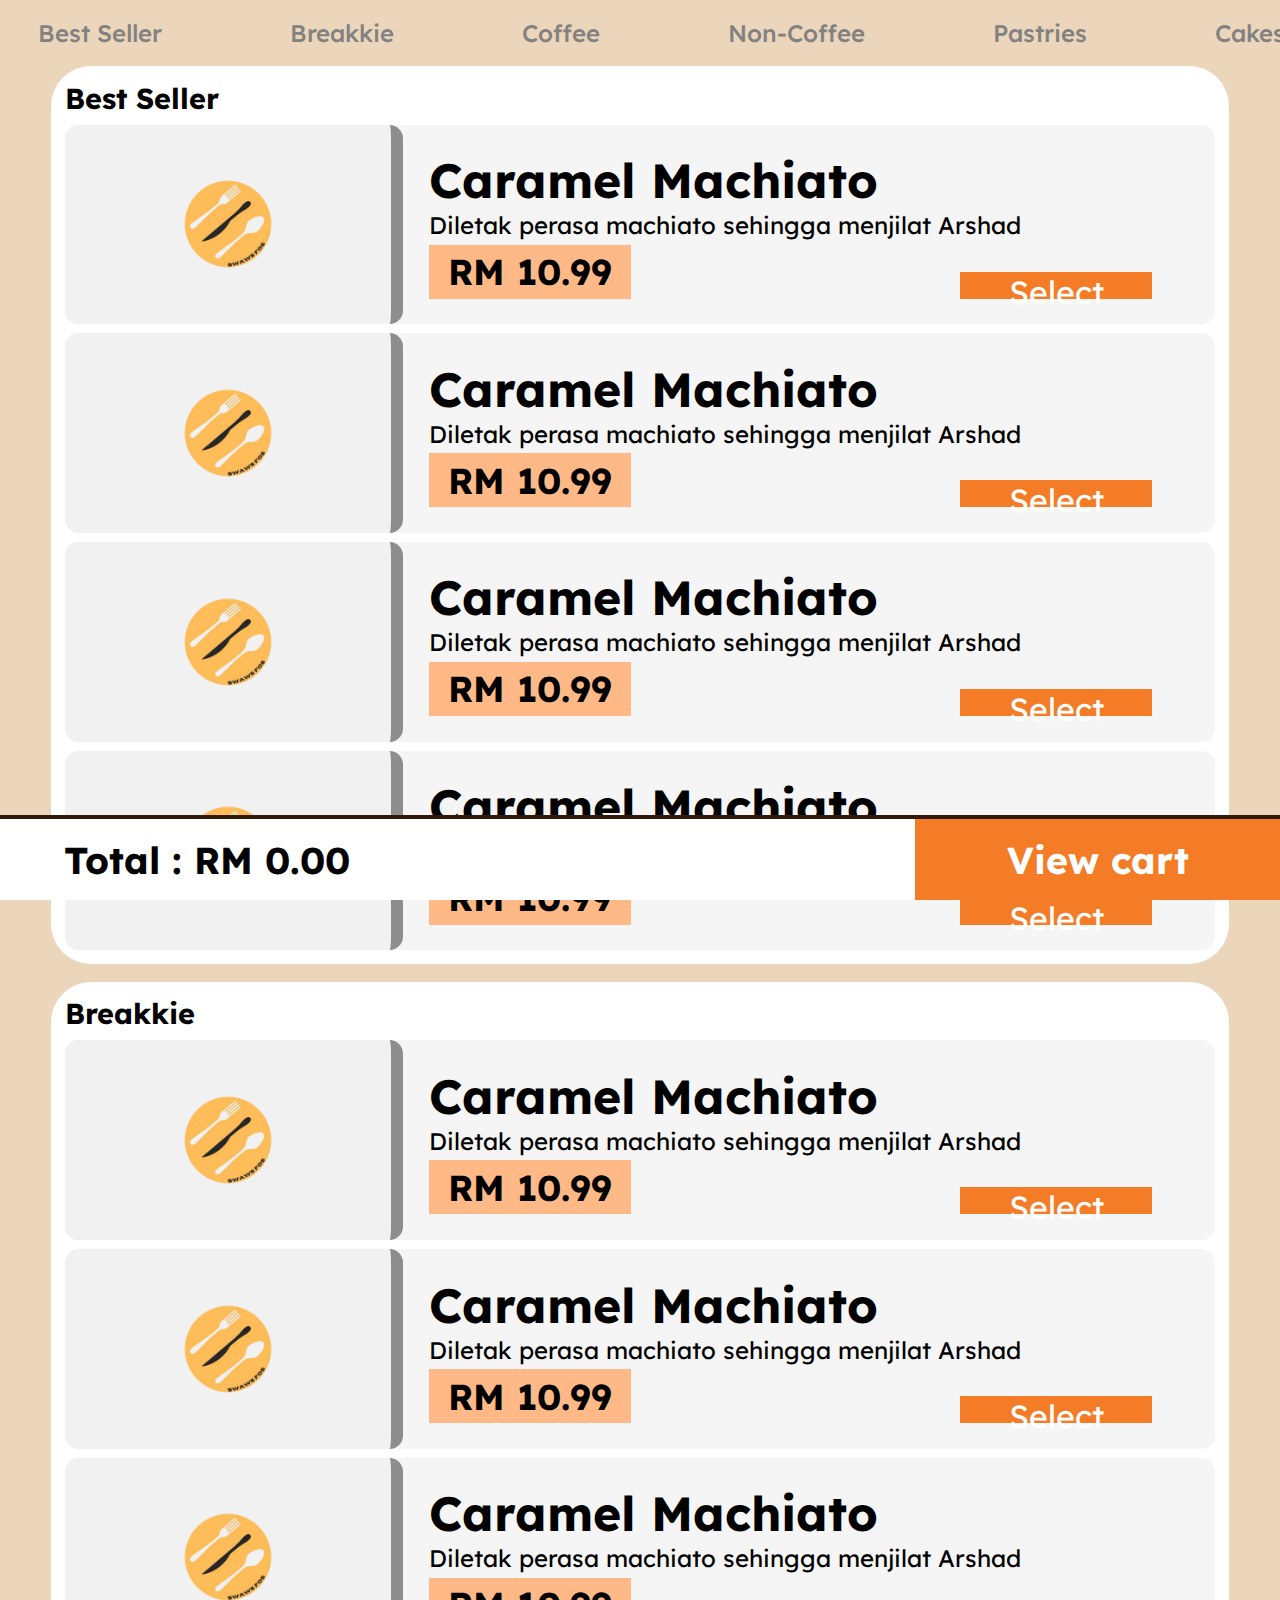
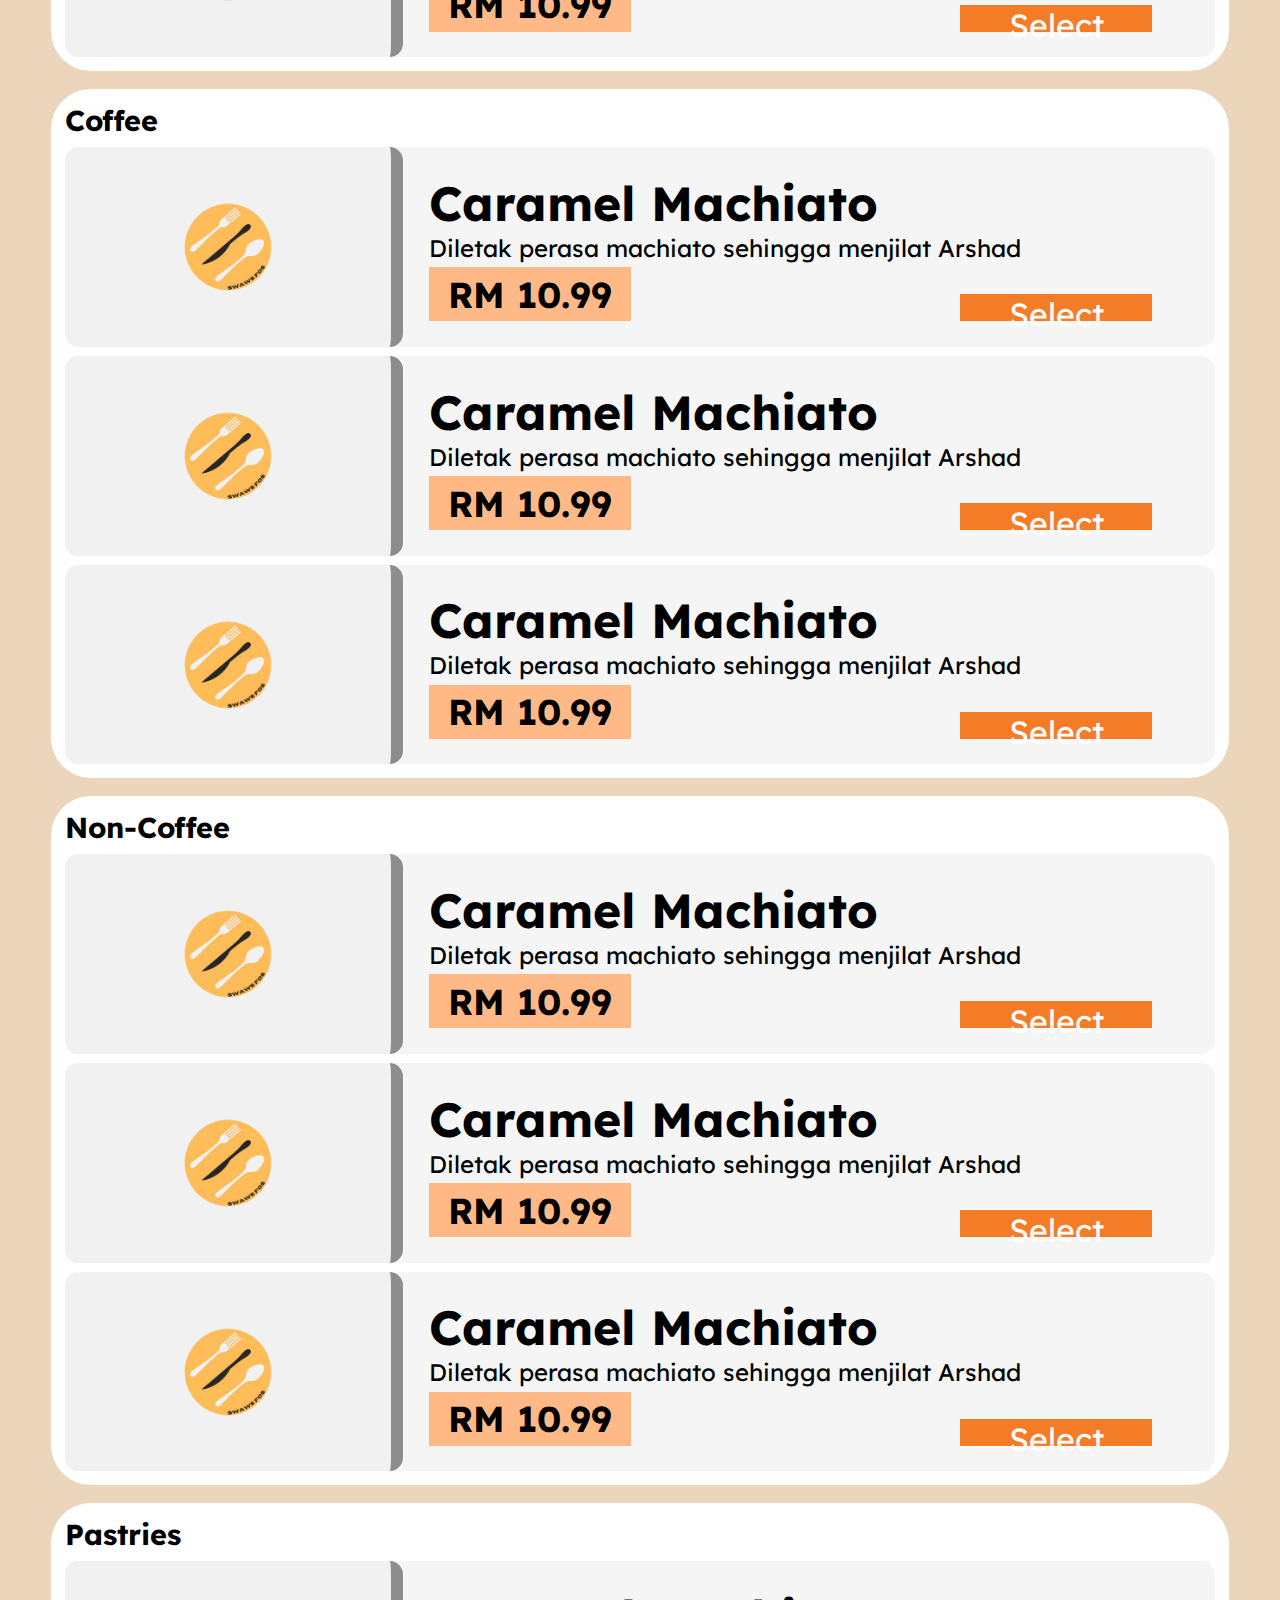
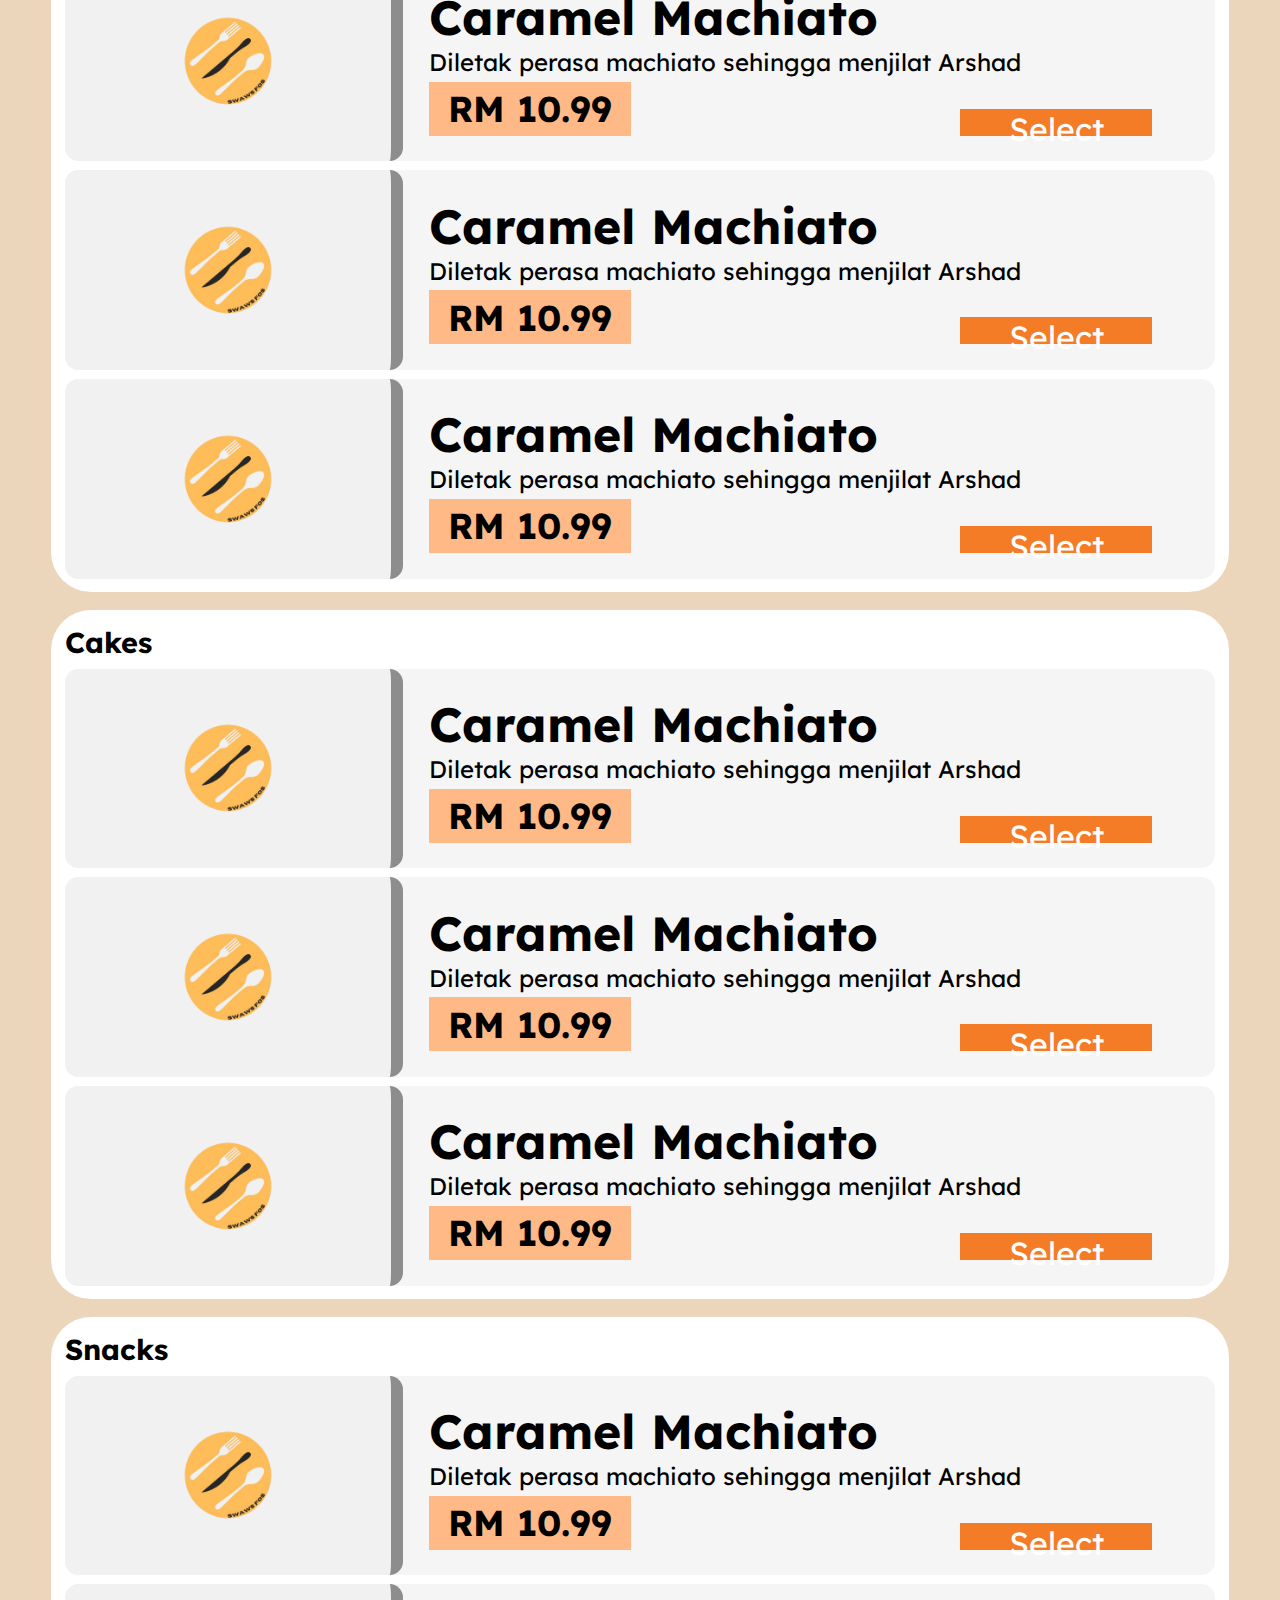
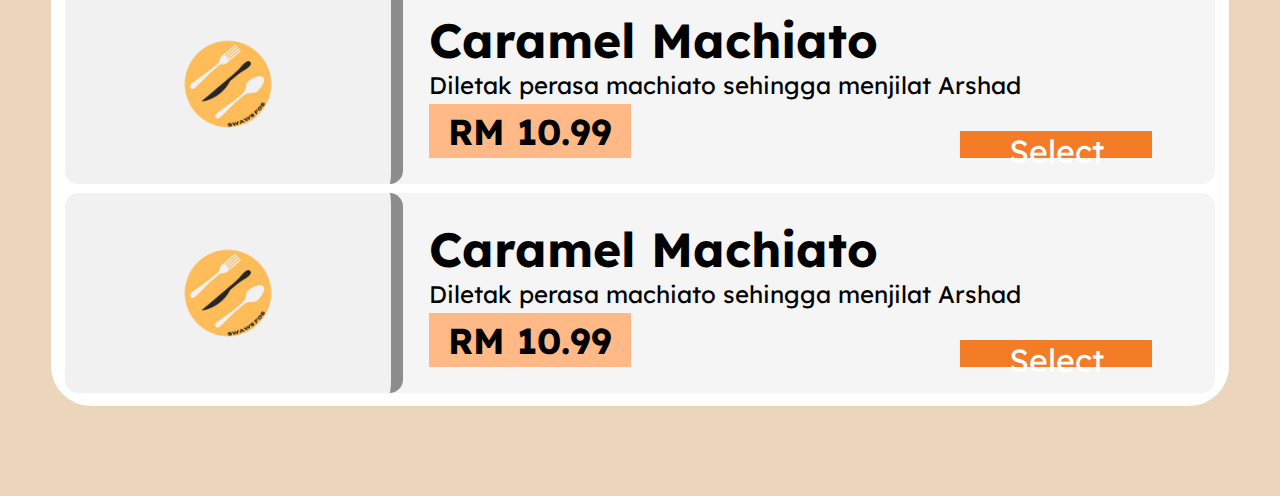
<file: index.html>
<html>
    <head>
        <title>Menu</title>
        <link rel="icon" type="image/x-icon" href="Media/logoFOS.png">
        <link rel="stylesheet" href="CSS/style.css">
    </head>
    <body>
        <?php include 'userheader.php';?>
        <div class="navigation">
            <nav class="navbar">
                    <a href="#bestseller" style="margin-left: 3vw;">Best Seller</a>
                    <a href="#breakkie">Breakkie</a>
                    <a href="#coffee">Coffee</a>
                    <a href="#noncoffee">Non-Coffee</a>
                    <a href="#pastries">Pastries</a>
                    <a href="#cakes">Cakes</a>
                    <a href="#snacks"  style="margin-right: 3vw;">Snacks</a>
            </nav>
        </div>
        <div class=carttotal>
            <div class="total">
                <h3> Total : RM 0.00 </h3>
            </div>
            <div class="view">
                <h3>View cart</h3>
            </div>
        </div>
        <div class="menu">
            <div class="menulist" id="bestseller">
                <h2>Best Seller</h2>
                <div class="item">
                    <div class="item-images">
                        <img src="Media/logoFOS.png" alt="Menu">
                    </div>
                    <div class="item-info">
                        <h1>Caramel Machiato</h1>
                        <p>Diletak perasa machiato sehingga menjilat Arshad</p>
                        <h2>RM 10.99</h2>
                        <button>Select</button>
                    </div>
                </div>
                <div class="item">
                    <div class="item-images">
                        <img src="Media/logoFOS.png" alt="Menu">
                    </div>
                    <div class="item-info">
                        <h1>Caramel Machiato</h1>
                        <p>Diletak perasa machiato sehingga menjilat Arshad</p>
                        <h2>RM 10.99</h2>
                        <button>Select</button>
                    </div>
                </div>
                <div class="item">
                    <div class="item-images">
                        <img src="Media/logoFOS.png" alt="Menu">
                    </div>
                    <div class="item-info">
                        <h1>Caramel Machiato</h1>
                        <p>Diletak perasa machiato sehingga menjilat Arshad</p>
                        <h2>RM 10.99</h2>
                        <button>Select</button>
                    </div>
                </div>
                <div class="item">
                    <div class="item-images">
                        <img src="Media/logoFOS.png" alt="Menu">
                    </div>
                    <div class="item-info">
                        <h1>Caramel Machiato</h1>
                        <p>Diletak perasa machiato sehingga menjilat Arshad</p>
                        <h2>RM 10.99</h2>
                        <button>Select</button>
                    </div>
                </div>
            </div>
            <div class="menulist" id="breakkie">
                <h2>Breakkie</h2>
                <div class="item">
                    <div class="item-images">
                        <img src="Media/logoFOS.png" alt="Menu">
                    </div>
                    <div class="item-info">
                        <h1>Caramel Machiato</h1>
                        <p>Diletak perasa machiato sehingga menjilat Arshad</p>
                        <h2>RM 10.99</h2>
                        <button>Select</button>
                    </div>
                </div>
                <div class="item">
                    <div class="item-images">
                        <img src="Media/logoFOS.png" alt="Menu">
                    </div>
                    <div class="item-info">
                        <h1>Caramel Machiato</h1>
                        <p>Diletak perasa machiato sehingga menjilat Arshad</p>
                        <h2>RM 10.99</h2>
                        <button>Select</button>
                    </div>
                </div>
                <div class="item">
                    <div class="item-images">
                        <img src="Media/logoFOS.png" alt="Menu">
                    </div>
                    <div class="item-info">
                        <h1>Caramel Machiato</h1>
                        <p>Diletak perasa machiato sehingga menjilat Arshad</p>
                        <h2>RM 10.99</h2>
                        <button>Select</button>
                    </div>
                </div>
            </div>
            <div class="menulist" id="coffee">
                <h2>Coffee</h2>
                <div class="item">
                    <div class="item-images">
                        <img src="Media/logoFOS.png" alt="Menu">
                    </div>
                    <div class="item-info">
                        <h1>Caramel Machiato</h1>
                        <p>Diletak perasa machiato sehingga menjilat Arshad</p>
                        <h2>RM 10.99</h2>
                        <button>Select</button>
                    </div>
                </div>
                <div class="item">
                    <div class="item-images">
                        <img src="Media/logoFOS.png" alt="Menu">
                    </div>
                    <div class="item-info">
                        <h1>Caramel Machiato</h1>
                        <p>Diletak perasa machiato sehingga menjilat Arshad</p>
                        <h2>RM 10.99</h2>
                        <button>Select</button>
                    </div>
                </div>
                <div class="item">
                    <div class="item-images">
                        <img src="Media/logoFOS.png" alt="Menu">
                    </div>
                    <div class="item-info">
                        <h1>Caramel Machiato</h1>
                        <p>Diletak perasa machiato sehingga menjilat Arshad</p>
                        <h2>RM 10.99</h2>
                        <button>Select</button>
                    </div>
                </div>
            </div>
            <div class="menulist" id="noncoffee">
                <h2>Non-Coffee</h2>
                <div class="item">
                    <div class="item-images">
                        <img src="Media/logoFOS.png" alt="Menu">
                    </div>
                    <div class="item-info">
                        <h1>Caramel Machiato</h1>
                        <p>Diletak perasa machiato sehingga menjilat Arshad</p>
                        <h2>RM 10.99</h2>
                        <button>Select</button>
                    </div>
                </div>
                <div class="item">
                    <div class="item-images">
                        <img src="Media/logoFOS.png" alt="Menu">
                    </div>
                    <div class="item-info">
                        <h1>Caramel Machiato</h1>
                        <p>Diletak perasa machiato sehingga menjilat Arshad</p>
                        <h2>RM 10.99</h2>
                        <button>Select</button>
                    </div>
                </div>
                <div class="item">
                    <div class="item-images">
                        <img src="Media/logoFOS.png" alt="Menu">
                    </div>
                    <div class="item-info">
                        <h1>Caramel Machiato</h1>
                        <p>Diletak perasa machiato sehingga menjilat Arshad</p>
                        <h2>RM 10.99</h2>
                        <button>Select</button>
                    </div>
                </div>
            </div>
            <div class="menulist" id="pastries">
                <h2>Pastries</h2>
                <div class="item">
                <div class="item-images">
                        <img src="Media/logoFOS.png" alt="Menu">
                    </div>
                    <div class="item-info">
                        <h1>Caramel Machiato</h1>
                        <p>Diletak perasa machiato sehingga menjilat Arshad</p>
                        <h2>RM 10.99</h2>
                        <button>Select</button>
                    </div>
                </div>
                <div class="item">
                    <div class="item-images">
                        <img src="Media/logoFOS.png" alt="Menu">
                    </div>
                    <div class="item-info">
                        <h1>Caramel Machiato</h1>
                        <p>Diletak perasa machiato sehingga menjilat Arshad</p>
                        <h2>RM 10.99</h2>
                        <button>Select</button>
                    </div>
                </div>
                <div class="item">
                    <div class="item-images">
                        <img src="Media/logoFOS.png" alt="Menu">
                    </div>
                    <div class="item-info">
                        <h1>Caramel Machiato</h1>
                        <p>Diletak perasa machiato sehingga menjilat Arshad</p>
                        <h2>RM 10.99</h2>
                        <button>Select</button>
                    </div>
                </div>
            </div>
            <div class="menulist" id="cakes">
                <h2>Cakes</h2>
                <div class="item">
                    <div class="item-images">
                        <img src="Media/logoFOS.png" alt="Menu">
                    </div>
                    <div class="item-info">
                        <h1>Caramel Machiato</h1>
                        <p>Diletak perasa machiato sehingga menjilat Arshad</p>
                        <h2>RM 10.99</h2>
                        <button>Select</button>
                    </div>
                </div>
                <div class="item">
                    <div class="item-images">
                        <img src="Media/logoFOS.png" alt="Menu">
                    </div>
                    <div class="item-info">
                        <h1>Caramel Machiato</h1>
                        <p>Diletak perasa machiato sehingga menjilat Arshad</p>
                        <h2>RM 10.99</h2>
                        <button>Select</button>
                    </div>
                </div>
                <div class="item">
                    <div class="item-images">
                        <img src="Media/logoFOS.png" alt="Menu">
                    </div>
                    <div class="item-info">
                        <h1>Caramel Machiato</h1>
                        <p>Diletak perasa machiato sehingga menjilat Arshad</p>
                        <h2>RM 10.99</h2>
                        <button>Select</button>
                    </div>
                </div>
            </div>
            <div class="menulist" id="snacks" style="margin-bottom: 10vh;">
                <h2>Snacks</h2>
                <div class="item">
                    <div class="item-images">
                        <img src="Media/logoFOS.png" alt="Menu">
                    </div>
                    <div class="item-info">
                        <h1>Caramel Machiato</h1>
                        <p>Diletak perasa machiato sehingga menjilat Arshad</p>
                        <h2>RM 10.99</h2>
                        <button>Select</button>
                    </div>
                </div>
                <div class="item">
                    <div class="item-images">
                        <img src="Media/logoFOS.png" alt="Menu">
                    </div>
                    <div class="item-info">
                        <h1>Caramel Machiato</h1>
                        <p>Diletak perasa machiato sehingga menjilat Arshad</p>
                        <h2>RM 10.99</h2>
                        <button>Select</button>
                    </div>
                </div>
                <div class="item">
                    <div class="item-images">
                        <img src="Media/logoFOS.png" alt="Menu">
                    </div>
                    <div class="item-info">
                        <h1>Caramel Machiato</h1>
                        <p>Diletak perasa machiato sehingga menjilat Arshad</p>
                        <h2>RM 10.99</h2>
                        <button>Select</button>
                    </div>
                </div>
            </div>
        </div>
    </body>
</html>
</file>
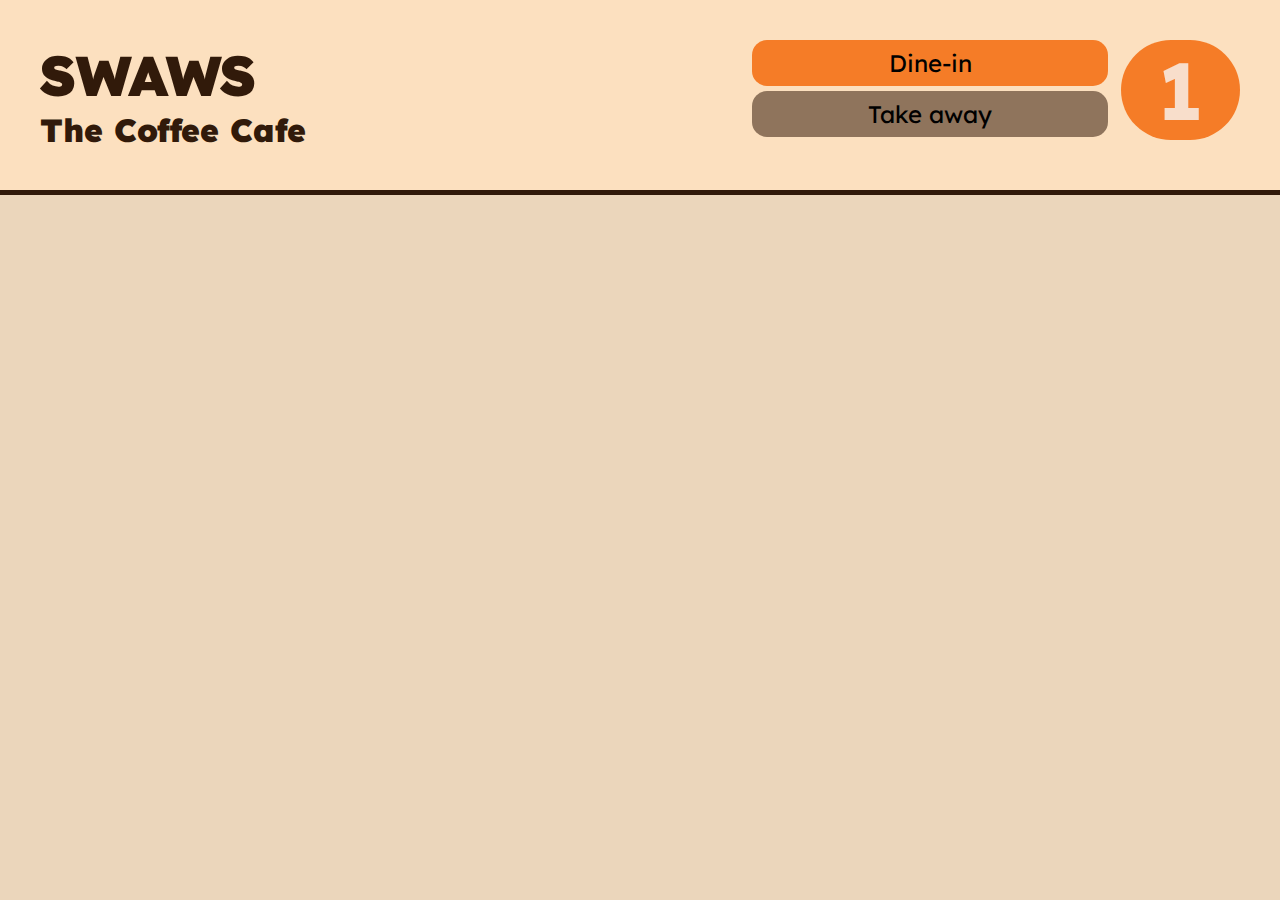
<file: userheader.html>
<html>
    <head>
        <link rel="stylesheet" href="./CSS/style.css">
        <script src="./JS/function.js"></script>
    </head>
    <body>
        <div class="header">
            <div class="name">
                <h1>SWAWS</h1>
                <h3>The Coffee Cafe</h3>
            </div>
            <div class="type">
                <button class="toggle-button active" onclick="selectOption('dine-in')">Dine-in</button>
                <button class="toggle-button" onclick="selectOption('take-away')">Take away</button>
            </div>
            <div class="tablenum">
            <h1>1</h1>
        </div>
        </div>

    </body>
</html>
</file>
<file: CSS/style.css>
@import url('https://fonts.googleapis.com/css2?family=Lexend:wght@100..900&display=swap');
* {
	margin: 0;
	padding: 0;
    font-family: "Lexend", serif;
    font-optical-sizing: auto;
    font-style: normal;
    scroll-behavior: smooth;
}
body {
    min-height: 100%;
    height: auto;
    background: #ebd6bb;
}

/* Header CSS */
.header {
    min-height: 4vh;
    height: auto;
    padding: 40px;
    display: flex;
    justify-content: space-between;
    background: #fce0bf;
    border-bottom: 5px solid rgb(49, 26, 10);
}
.header .name{
    height: 100%;
    width: 60%;
    color: rgb(49, 26, 10);
}
.header .name h1{
    font-weight: 1000;
    font-size: 3.5rem;
}
.header .name h3{
    font-weight: 1000;
    font-size: 2rem;
}
.header .type{
    height: 100%;
    width: 30%;
    display: flex;
    flex-direction: column;
    gap: 0.5vh;
    right: 0;
}
.tablenum {
    width: 10%;
    height: 100%;
    background: #f57c27;
    display: flex;
    justify-content: center;
    align-items: center;
    margin-left: 1vw;
    border-radius: 50vw;
}
.tablenum h1{
    color: #f8decb;
    font-size: 5rem;
}
.toggle-button {
    width: 100%;
    display: flex;
    align-items: center;
    justify-content:center;
    padding: 8px 15px;
    border: none;
    border-radius: 15px;
    background-color: #8f745c;
    color: #000000;
    cursor: pointer;
    font-size: 1.5rem;
    transition: background-color 0.3s, color 0.3s;
    gap: 10px;
}
.toggle-button.active {
    background-color: #f57c27;
    color: #000000;
}  
.toggle-button:hover {
    background-color: #f8decb;
}

/* Navigation CSS */
.navigation {
    width: 100%;
    height: fit-content;
    padding: 2vh 0;
    display: flex;
    justify-content: center;
    align-items: center;
}
.navbar {
    display: flex; 
    overflow-x: auto;
    white-space: nowrap;
    scrollbar-width: none;
}
.navbar::-webkit-scrollbar {
    display: none;
} 
.navbar a {
    position: sticky;
    font-size: 1.5rem;
    font-weight: 500;
    color: rgb(131, 130, 129);
    text-decoration: none;
    margin-left: 10vw;
}

/* Total cart section CSS */
.carttotal {
    position: fixed;
    left: 0;
    bottom: 0;
    width: 100%;
    height: 9vh;
    background-color: rgb(255, 177, 177);
    color: white;
    display: flex;
    justify-content: center;
    font-size: 2rem;
    border-top: 0.5vh solid rgb(49, 26, 10);
    z-index: 1;
}
.carttotal .total {
    height: 100%;
    width: 70%;
    background: rgb(255, 255, 255);
    display: flex;
    align-items: center;
    padding-left: 5vw;
    color: #000000;
}
.carttotal .view {
    height: 100%;
    width: 30%;
    background: #f57c27;
    display: flex;
    align-items: center;
    justify-content: center;
}

/* Menu list section CSS */
.menu {
    height: auto;
    padding: 0 4vw;
}
.menulist {
    min-height: 15vh;
    height: auto;
    background: rgb(255, 255, 255);
    margin-bottom: 2vh;
    border-radius: 40px;
    padding: 1.5vh;
    font-size: 1.2rem;  
}
.menulist .item {
    width: 100%;
    min-height: 12vh;
    height: auto;
    margin-top: 1vh;
    border-radius: 1.5vh;
    display: flex;
    background:#f5f5f5;
}
.menulist .item .item-images {
    width: 30%;
    min-height: 12vh;
    height: auto;
    border-radius: 1.5vh;
    background: rgb(241, 241, 241);
    border-right: 1vw solid rgb(141, 141, 141);
    display: flex;
    justify-content: center;
    align-items: center;
}
.menulist .item .item-images img{
    width: auto;
    max-height: 12vh;
}
.menulist .item .item-info {
    width: 70%;
    min-height: 100%;
    height: auto;
    border-radius: 1.5vh;
    padding: 2vw;
    font-size: 1.5rem;
}
.menulist .item .item-info h2{
    background: #ffb987;
    width: fit-content;
    padding: 0.5vh 1.5vw;
    margin-top: 0.5vh;
}
.menulist .item .item-info button{
    width: 15vw;
    height: 3vh;
    font-size: 2rem;
    position: absolute;
    right: 10vw;
    margin-top: -3vh;
    background: #f57c27;
    color: white;
    border: transparent;
}
</file>
